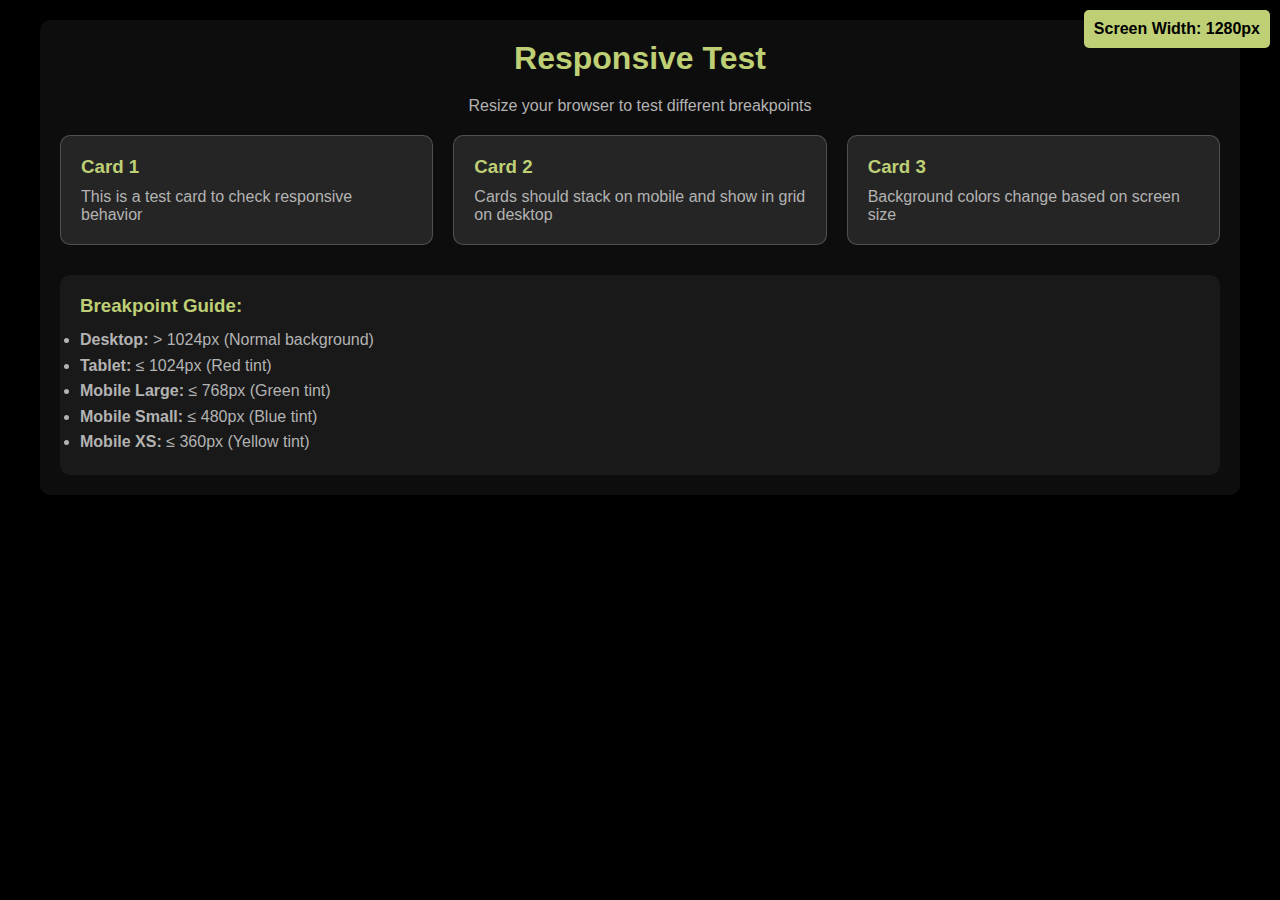
<file: test-responsive.html>
<!DOCTYPE html>
<html lang="en">
<head>
    <meta charset="UTF-8">
    <meta name="viewport" content="width=device-width, initial-scale=1.0">
    <title>Responsive Test - Careers</title>
    <style>
        * {
            margin: 0;
            padding: 0;
            box-sizing: border-box;
        }
        
        body {
            font-family: Arial, sans-serif;
            background: #000;
            color: #B3B3B3;
            padding: 20px;
        }
        
        .test-container {
            max-width: 1200px;
            margin: 0 auto;
            background: rgba(255,255,255,0.05);
            padding: 20px;
            border-radius: 10px;
        }
        
        .test-grid {
            display: grid;
            grid-template-columns: repeat(auto-fit, minmax(320px, 1fr));
            gap: 20px;
            margin-top: 20px;
        }
        
        .test-card {
            background: rgba(255,255,255,0.1);
            padding: 20px;
            border-radius: 10px;
            border: 1px solid rgba(255,255,255,0.2);
        }
        
        .test-card h3 {
            color: #becf75;
            margin-bottom: 10px;
        }
        
        .screen-info {
            position: fixed;
            top: 10px;
            right: 10px;
            background: #becf75;
            color: #000;
            padding: 10px;
            border-radius: 5px;
            font-weight: bold;
            z-index: 1000;
        }
        
        @media (max-width: 1024px) {
            .test-card { background: rgba(255,0,0,0.1); }
            .screen-info::after { content: " - Tablet (1024px)"; }
        }
        
        @media (max-width: 768px) {
            .test-card { background: rgba(0,255,0,0.1); }
            .screen-info::after { content: " - Mobile L (768px)"; }
        }
        
        @media (max-width: 480px) {
            .test-card { background: rgba(0,0,255,0.1); }
            .screen-info::after { content: " - Mobile S (480px)"; }
        }
        
        @media (max-width: 360px) {
            .test-card { background: rgba(255,255,0,0.1); }
            .screen-info::after { content: " - Mobile XS (360px)"; }
        }
    </style>
</head>
<body>
    <div class="screen-info">Screen Width: <span id="width"></span>px</div>
    
    <div class="test-container">
        <h1 style="color: #becf75; text-align: center; margin-bottom: 20px;">Responsive Test</h1>
        <p style="text-align: center; margin-bottom: 20px;">Resize your browser to test different breakpoints</p>
        
        <div class="test-grid">
            <div class="test-card">
                <h3>Card 1</h3>
                <p>This is a test card to check responsive behavior</p>
            </div>
            <div class="test-card">
                <h3>Card 2</h3>
                <p>Cards should stack on mobile and show in grid on desktop</p>
            </div>
            <div class="test-card">
                <h3>Card 3</h3>
                <p>Background colors change based on screen size</p>
            </div>
        </div>
        
        <div style="margin-top: 30px; padding: 20px; background: rgba(255,255,255,0.05); border-radius: 10px;">
            <h3 style="color: #becf75;">Breakpoint Guide:</h3>
            <ul style="margin-top: 10px; line-height: 1.6;">
                <li><strong>Desktop:</strong> > 1024px (Normal background)</li>
                <li><strong>Tablet:</strong> ≤ 1024px (Red tint)</li>
                <li><strong>Mobile Large:</strong> ≤ 768px (Green tint)</li>
                <li><strong>Mobile Small:</strong> ≤ 480px (Blue tint)</li>
                <li><strong>Mobile XS:</strong> ≤ 360px (Yellow tint)</li>
            </ul>
        </div>
    </div>
    
    <script>
        function updateWidth() {
            document.getElementById('width').textContent = window.innerWidth;
        }
        
        updateWidth();
        window.addEventListener('resize', updateWidth);
    </script>
</body>
</html>
</file>
